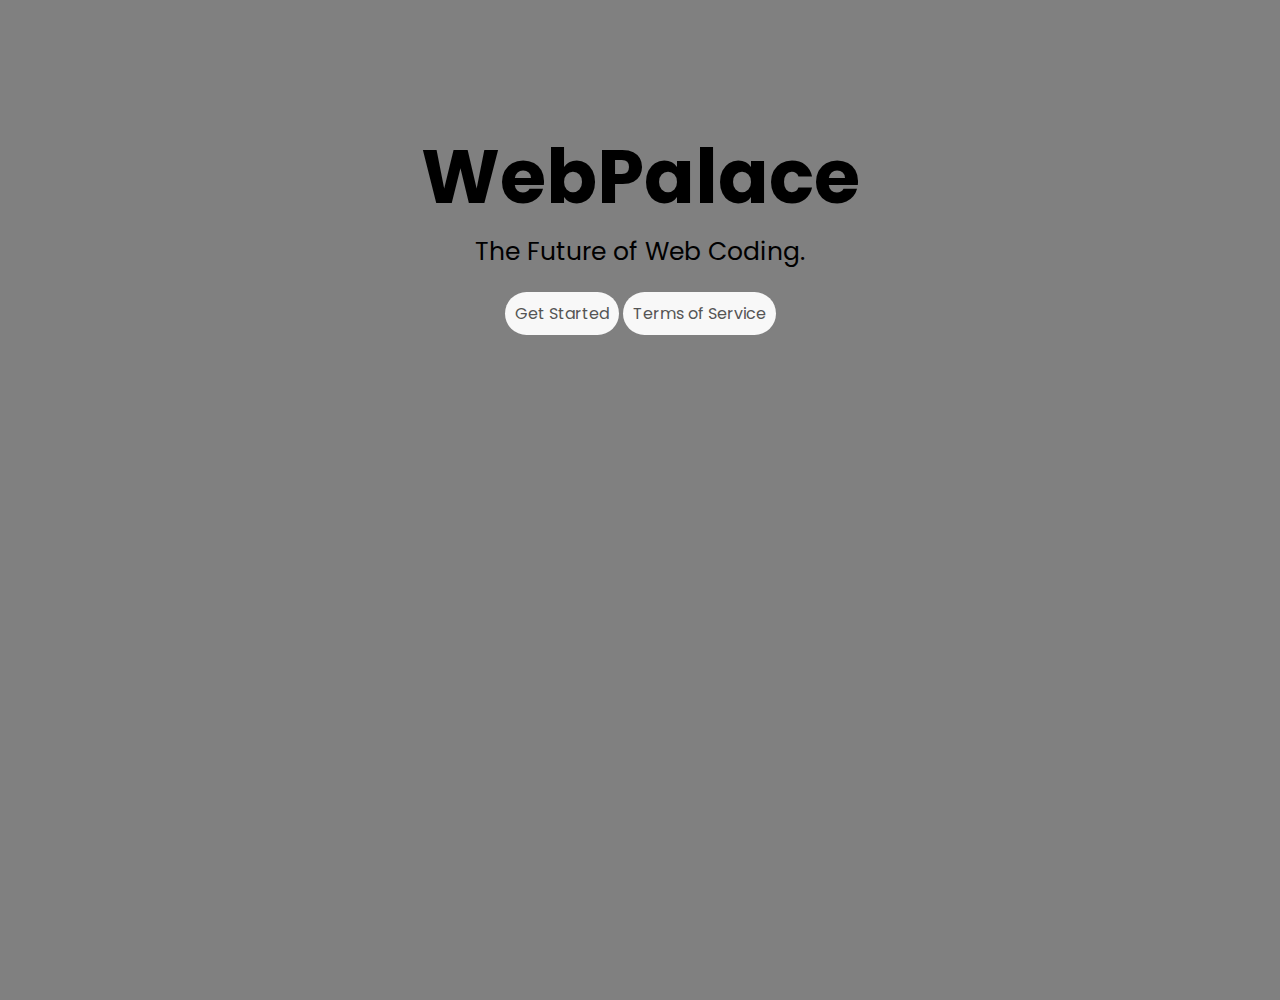
<file: index.html>
<!DOCTYPE html>
<html>
<head>
	<title>WebPalace</title>
	<link rel="stylesheet" href="style.css">
    <link href="https://fonts.googleapis.com/css?family=Poppins:500&display=swap" rel="stylesheet">
    <link rel="icon" type="image" href="web.png">
</head>
<body>
	<header>
		<div class="hero-bkg-animated">
  <h3>WebPalace</h3>
  <p>The Future of Web Coding.</p>
  <div class="col-md-5 register-left">
  <a href="getstarted.html">Get Started</a>
  <a href="TermsOfService.html">Terms of Service</a>
</div>
</div>
</body>
</html>
</file>
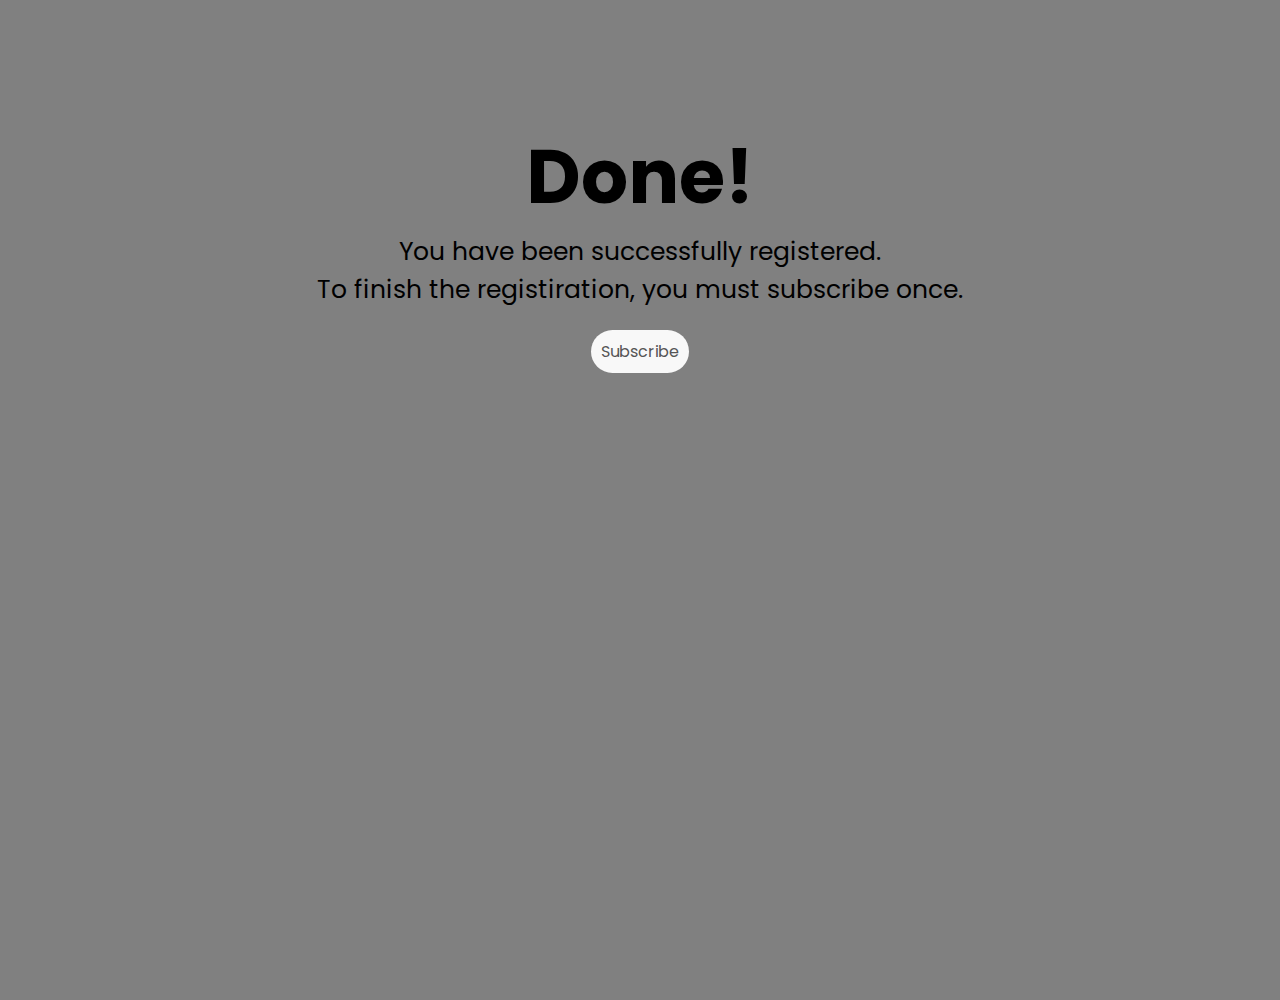
<file: done.html>
<!DOCTYPE html>
<html>
<head>
	<title>Done</title>
	<link rel="stylesheet" href="style.css">
    <link href="https://fonts.googleapis.com/css?family=Poppins:500&display=swap" rel="stylesheet">
    <link rel="icon" type="image" href="web.png">
</head>
<body>
	<header>
		<div class="hero-bkg-animated">
  <h3>Done!</h3>
  <p>You have been successfully registered.</p>
  <p>To finish the registiration, you must subscribe once.</p>
  <div class="col-md-5 register-left">
  <a href=subscribe.html class="btn btn-primary">Subscribe</a>
</div>
</div>
</body>
</html>
</file>
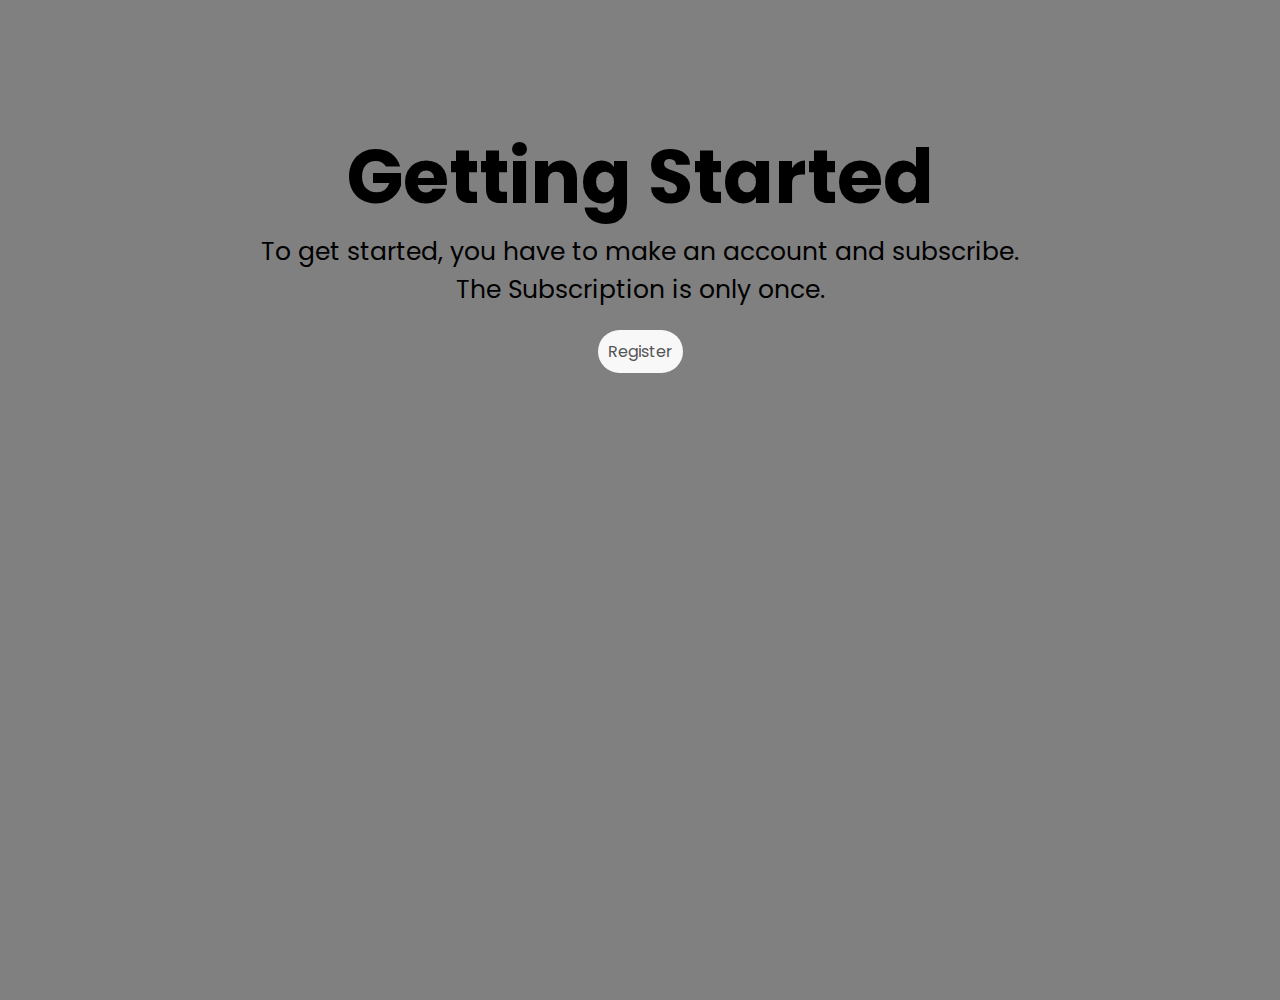
<file: getstarted.html>
<!DOCTYPE html>
<html>
<head>
	<title>Get Started</title>
	<link rel="stylesheet" href="style.css">
    <link href="https://fonts.googleapis.com/css?family=Poppins:500&display=swap" rel="stylesheet">
    <link rel="icon" type="image" href="web.png">
</head>
<body>
	<header>
		<div class="hero-bkg-animated">
  <h3>Getting Started</h3>
  <p>To get started, you have to make an account and subscribe.</p>
  <p>The Subscription is only once.</p>
  <div class="col-md-5 register-left">
    <a href="register.html">Register</a>
</div>
</div>
</body>
</html>
</file>
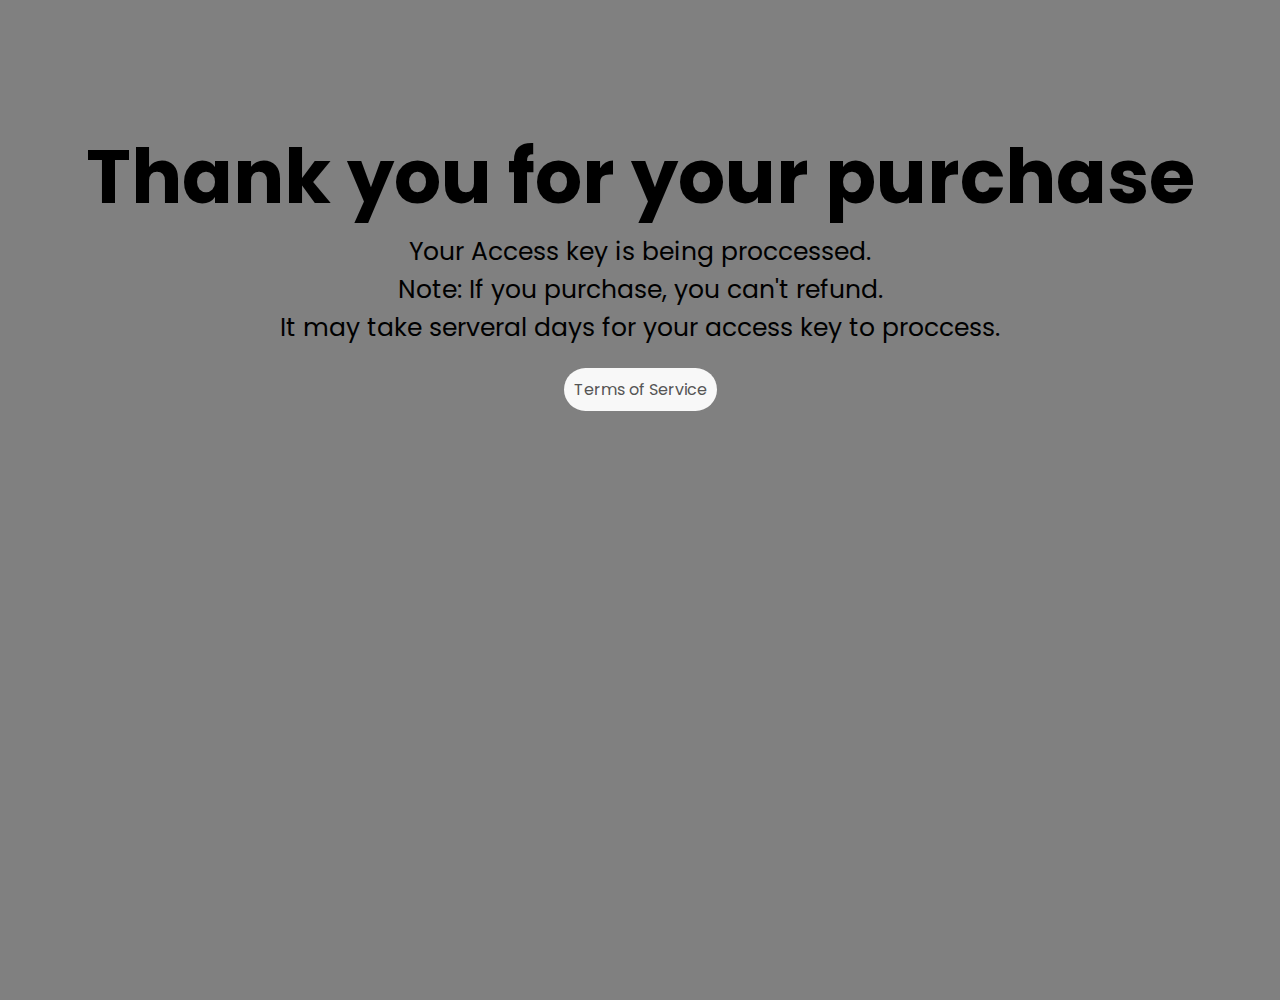
<file: next.html>
<!DOCTYPE html>
<html>
<head>
	<title>Next</title>
	<link rel="stylesheet" href="style.css">
    <link href="https://fonts.googleapis.com/css?family=Poppins:500&display=swap" rel="stylesheet">
    <link rel="icon" type="image" href="web.png">
</head>
<body>
	<header>
		<div class="hero-bkg-animated">
  <h3>Thank you for your purchase</h3>
  <p>Your Access key is being proccessed.</p>
  <p>Note: If you purchase, you can't refund.</p>
  <p>It may take serveral days for your access key to proccess.</p>
  <div class="col-md-5 register-left">
  <a href="TermsOfService.html">Terms of Service</a>
</div>
</div>
</body>
</html>
</file>
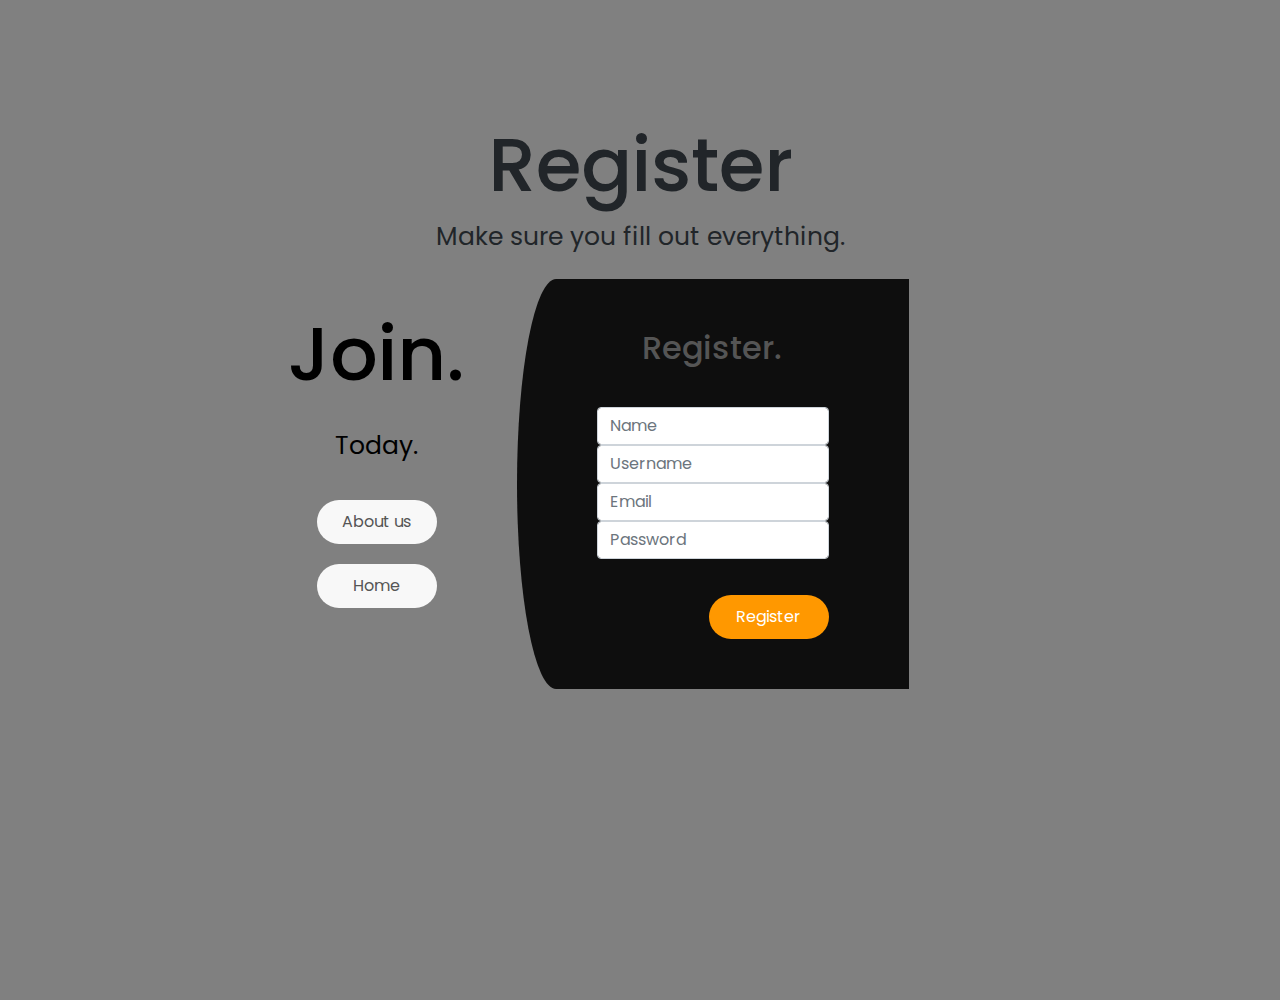
<file: register.html>
<!DOCTYPE html>
<html>
<head>
	<title>Register</title>
	<link href="https://fonts.googleapis.com/css?family=Poppins:500&display=swap" rel="stylesheet">
	<link rel="stylesheet" href="https://stackpath.bootstrapcdn.com/bootstrap/4.3.1/css/bootstrap.min.css">
	<link rel="icon" type="image" href="web.png">
	<link rel="stylesheet" href="style.css">
</head>
<body>
	<header>
		<div class="hero-bkg-animated">
  <h3>Register</h3>
  <p>Make sure you fill out everything.</p>
  <div class="btn">
    <div class="container">
    	<div class="row">
    		<div class="col-md-10 offset=md-1">
    			<div class="row">
    				<div class="col-md-5 register-left">
    					<h3>Join.</h3>
    					<p>Today.</p>
    					<a href=about.html class="btn btn-primary">About us</a>
    					<a href=index.html class="btn btn-primary">Home</a>
    				</div>
    				<div class="col-md-7 register-right">
    					<h2>Register.</h2>
    					<div class="register-form">
    						<div class="form-group">
    							<input type="text" class="form-control" placeholder="Name">
    							<div class="form-group">
    							<input type="username" class="form-control" placeholder="Username">
    							<div class="form-group">
    							<input type="email" class="form-control" placeholder="Email">
    							<div class="form-group">
    							<input type="password" class="form-control" placeholder="Password">
    						</div>
    						<a href=done.html class="btn btn-primary">Register</a>
    					</div>
    				</div>
    			</div>
    		</div>
    	</div>
    </div>
</div>
</div>
</body>
</html>
</file>
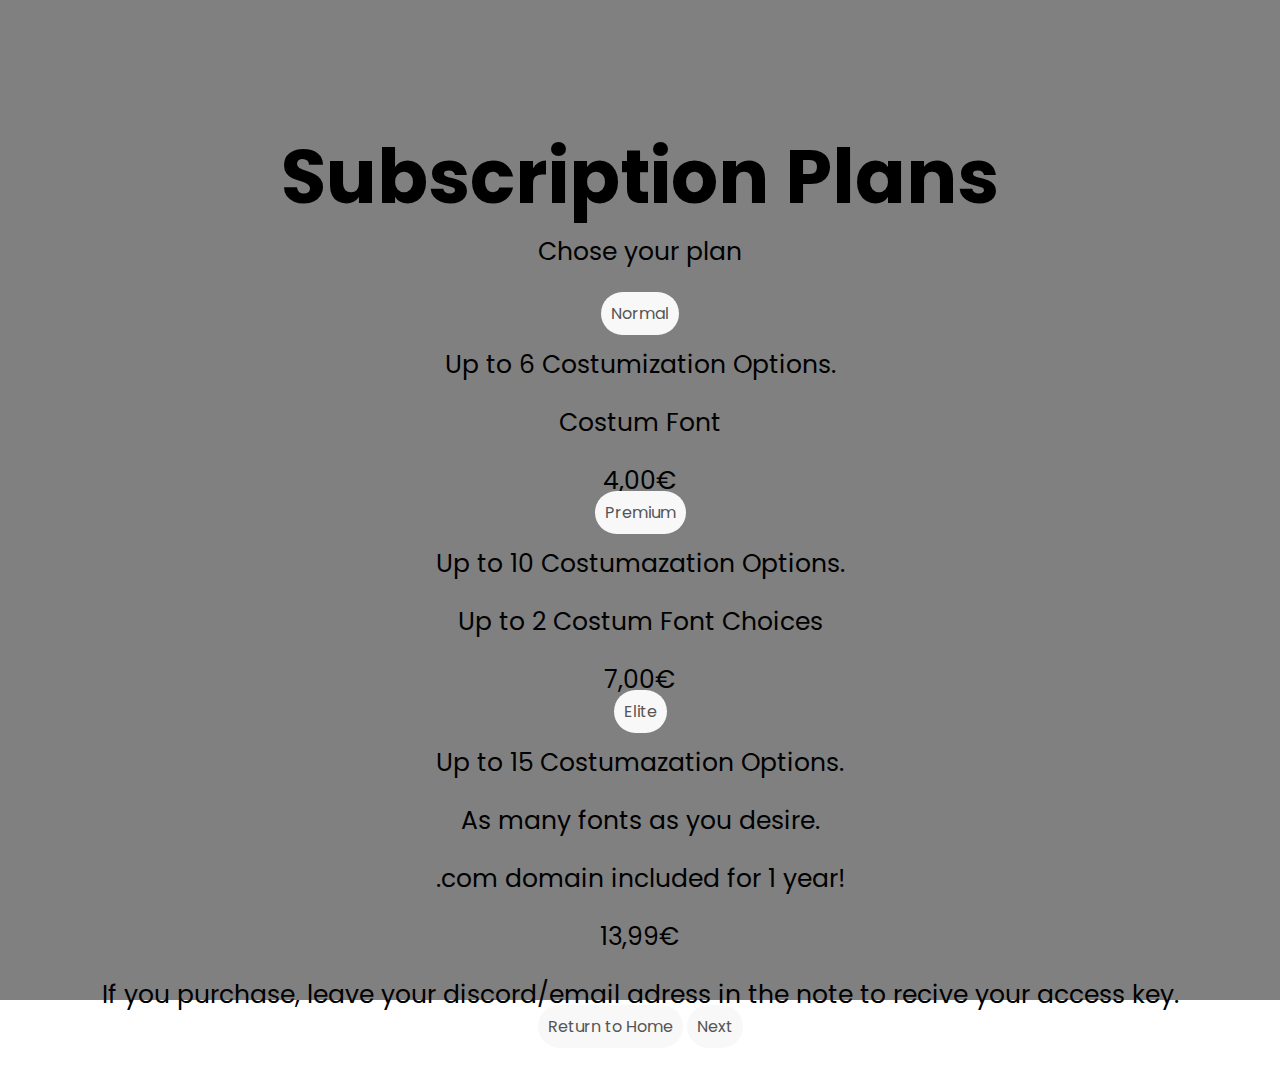
<file: subscribe.html>
<!DOCTYPE html>
<html>
<head>
	<title>Subscribe</title>
	<link rel="stylesheet" href="style.css">
    <link href="https://fonts.googleapis.com/css?family=Poppins:500&display=swap" rel="stylesheet">
    <link rel="icon" type="image" href="web.png">
</head>
<body>
	<header>
		<div class="hero-bkg-animated">
  <h3>Subscription Plans</h3>
  <p>Chose your plan</p>
  <div class="col-md-5 register-left">
  <a href=https://paypal.me/drtntintro class="btn btn-primary">Normal</a>
  <p>Up to 6 Costumization Options.</p>
  <p>Costum Font</p>
  <p>4,00€</p>
  <a href=https://paypal.me/drtntintro class="btn btn-primary">Premium</a>
  <p>Up to 10 Costumazation Options.</p>
  <p>Up to 2 Costum Font Choices</p>
  <p>7,00€</p>
  <a href=https://paypal.me/drtntintro class="btn btn-primary">Elite</a>
  <p>Up to 15 Costumazation Options.</p>
  <p>As many fonts as you desire.</p>
  <p>.com domain included for 1 year!</p>
  <p>13,99€</p>
  <p>If you purchase, leave your discord/email adress in the note to recive your access  key.</p>
  <a href=index.html class="btn btn-primary">Return to Home</a>
  <a href=next.html class="btn btn-primary">Next</a>
</div>
</div>
</body>
</html>
</file>
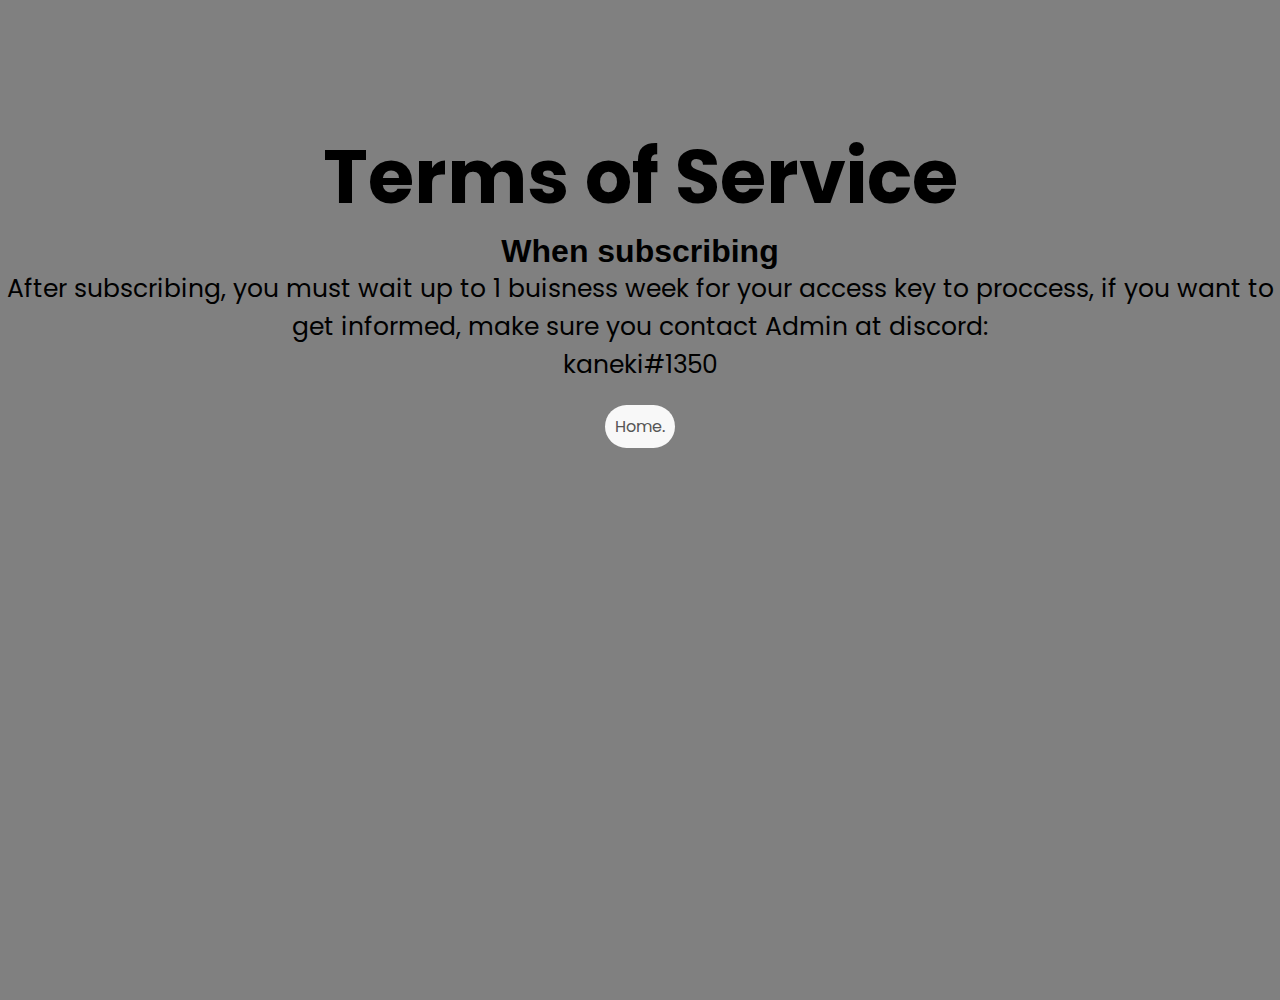
<file: TermsOfService.html>
<!DOCTYPE html>
<html>
<head>
	<title>Terms</title>
	<link rel="stylesheet" href="style.css">
    <link href="https://fonts.googleapis.com/css?family=Poppins:500&display=swap" rel="stylesheet">
    <link rel="icon" type="image" href="web.png">
</head>
<body>
	<header>
		<div class="hero-bkg-animated">
  <h3>Terms of Service</h3>
  <h1>When subscribing</h1>
  <p>After subscribing, you must wait up to 1 buisness week for your access key to proccess, if you want to get informed, make sure you contact Admin at discord:</p>
  <p>kaneki#1350</p>
  <div class="col-md-5 register-left">
  <a href="index.html">Home.</a>
</div>
</div>
</body>
</html>
</file>
<file: style.css>
html, body {
  margin: 0; padding: 0;
  font-family: 'Poppins', sans-serif;
}

h3{
    font-size: 75px;
    font-family: 'Poppins', sans-serif;
  }

p{
    font-size: 25px;
    font-family: 'Poppins', sans-serif;
}


.hero-bkg-animated {
  background: gray url(https://www.toptal.com/designers/subtlepatterns/patterns/papyrus.png) repeat 0 0;
  width: 100%;
  margin: 0;
  text-align: center;
  height: 1000px;
  padding-top: 120px;
  box-sizing: border-box;
  -webkit-animation: slide 20s linear infinite;
}

.hero-bkg-animated h1 {
  font-family: sans-serif;
}


@-webkit-keyframes slide {
    from { background-position: 0 0; }
    to { background-position: -400px 0; }
}

*{                      /* reset */
    margin: 0;
    font-family: 'Poppins', sans-serif;
}
body {
    position: relative;
    height: 70vh;
}

a{
  text-decoration: none;
  border-radius: 1.5rem;
  border: none;
  width: 120px;
  background: #f8f8f8;
  font-weight: 600px;
  color: #555;
  margin-top: 20px;
  padding: 10px;
}

a:hover{
  transition: 0.5s;
   color: #fff;
   background: rgb(241,0,255);
   background: linear-gradient(90deg, rgba(241,0,255,1) 0%, rgba(0,213,255,1) 100%); 
}

.register-left
{
  text-align: center;
  color: #000;
  padding: 30px;
}
.register-left p
{
  padding: 20px 20px 0px;
}

.register-left .btn-primary
{
  border-radius: 1.5rem;
  border: none;
  width: 120px;
  background: #f8f8f8;
  font-weight: 600px;
  color: #555;
  margin-top: 20px;
  padding: 10px;
}

.register-left .btn-primary:hover
{
   transition: 0.5s;
   color: #fff;
   background: rgb(241,0,255);
   background: linear-gradient(90deg, rgba(241,0,255,1) 0%, rgba(0,213,255,1) 100%); 
}

.register-right
{
  border: none;
  background: #0e0e0e;
  border-top-left-radius: 10% 50%;
  border-bottom-left-radius: 10% 50%;
  padding: 50px;
}

.register-right h2
{
  text-align: center;
  margin-bottom: 10px;
  color: #555;
}
.register-form
{
  padding: 30px;
}

.register-right .btn-primary
{
  float: right;
  border-radius: 1.5rem;
  border: none;
  width: 120px;
  background: #ff9800;
  font-weight: 600px;
  color: #fff;
  margin-top: 20px;
  padding: 10px;
}

.register-right .btn-primary:hover
{
  transition: 0.5s;
  color: #fff;
  background: #ff5722;
}
</file>
